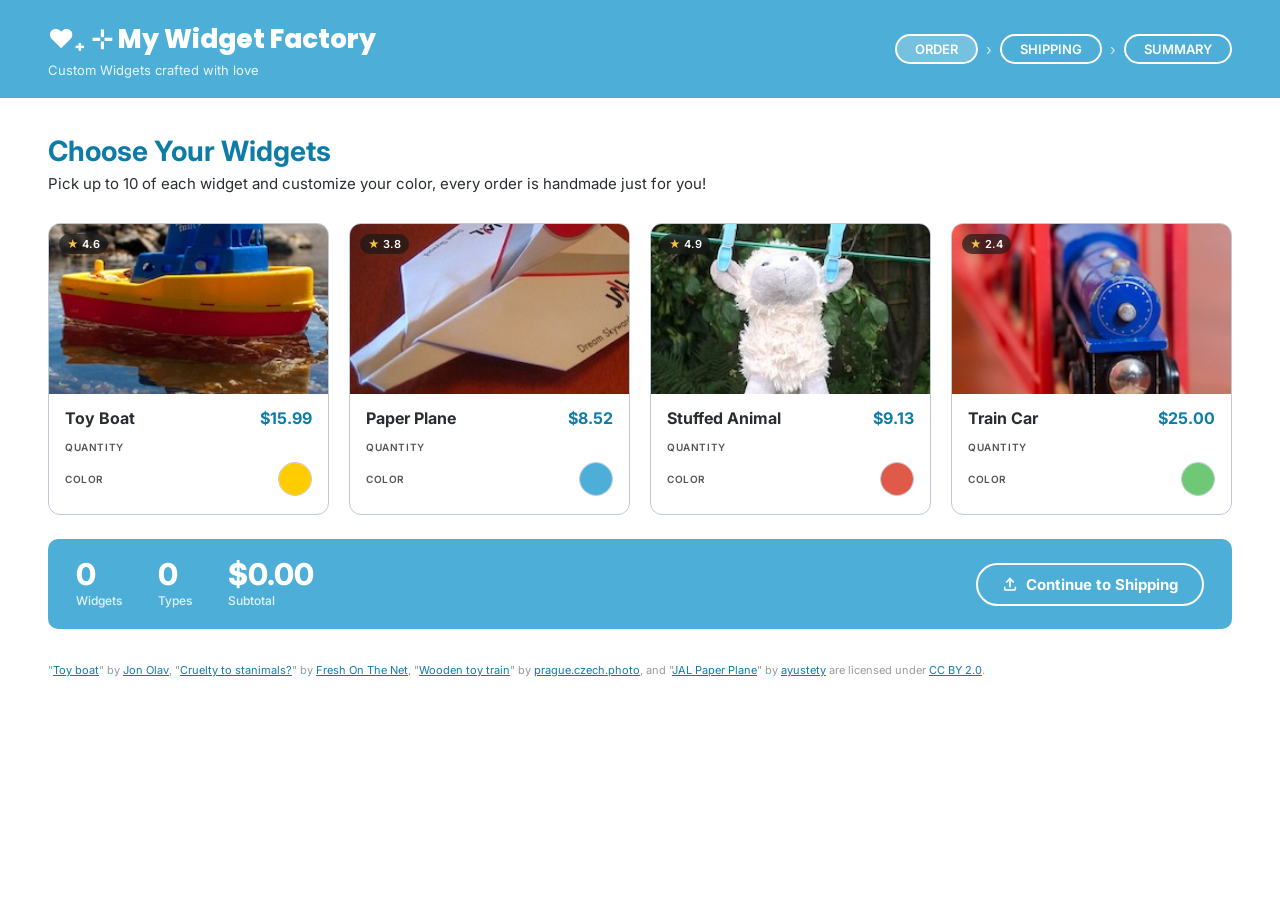
<file: index.html>
<!DOCTYPE html>
<html lang="en">
<head>
  <script src="https://jspm.dev/@spectrum-web-components/bundle/elements.js" type="module" async></script>
  <script src="widgets_data.js"></script>
  <script src="shipping_data.js"></script>
  <script src="script.js"></script>
  <link rel="preconnect" href="https://fonts.googleapis.com">
  <link rel="preconnect" href="https://fonts.gstatic.com" crossorigin>
  <link href="https://fonts.googleapis.com/css2?family=Inter:wght@400;500;600;700;800&family=Poppins:wght@400;500;600;700;800&display=swap" rel="stylesheet">
  <link rel="stylesheet" href="style.css">
  <link rel="icon" href="favicon.ico">
  <title>My Widget Factory: Order</title>
</head>
<body onload="loadOrderPage()">
<sp-theme scale="medium" color="light">

  <!-- HEADER -->
  <header class="site-header">
    <div>
      <h1 class="brand-title">&#9829;&#8330; &#8889; My Widget Factory</h1>
      <p class="brand-sub">Custom Widgets crafted with love</p>
    </div>
    <nav class="step-nav" aria-label="Order steps">
      <span class="step-pill active">ORDER</span>
      <span class="step-arrow">›</span>
      <span class="step-pill">SHIPPING</span>
      <span class="step-arrow">›</span>
      <span class="step-pill">SUMMARY</span>
    </nav>
  </header>

  <div class="page-body">
    <h2 class="page-h1">Choose Your Widgets</h2>
    <p class="page-sub">Pick up to 10 of each widget and customize your color, every order is handmade just for you!</p>

    <!-- WIDGET GRID -->
    <div class="widget-grid">

      <!-- TOY BOAT -->
      <div class="widget-card" id="card_toyboat">
        <div class="widget-photo">
          <img src="images/toyboat.jpg" alt="Toy Boat">
          <div class="rating-badge"><span class="r-star">★</span>4.6</div>
        </div>
        <div class="widget-body">
          <div class="widget-title-row">
            <h3 class="widget-name">Toy Boat</h3>
            <span class="widget-price">$15.99</span>
          </div>
          <div class="widget-field">
            <span class="f-lbl">Quantity</span>
            <sp-number-field id="toyboat_quantity" value="0" min="0" max="10"
              label="Toy Boat quantity"></sp-number-field>
          </div>
          <div class="widget-field">
            <span class="f-lbl">Color</span>
            <div class="color-wrap" id="wrap_toyboat">
              <input type="color" id="toyboat_color" value="#ffcc00"
                title="Choose Toy Boat color">
            </div>
          </div>
        </div>
      </div>

      <!-- PAPER PLANE -->
      <div class="widget-card" id="card_paperplane">
        <div class="widget-photo">
          <img src="images/paperplane.jpg" alt="Paper Plane">
          <div class="rating-badge"><span class="r-star">★</span>3.8</div>
        </div>
        <div class="widget-body">
          <div class="widget-title-row">
            <h3 class="widget-name">Paper Plane</h3>
            <span class="widget-price">$8.52</span>
          </div>
          <div class="widget-field">
            <span class="f-lbl">Quantity</span>
            <sp-number-field id="paperplane_quantity" value="0" min="0" max="10"
              label="Paper Plane quantity"></sp-number-field>
          </div>
          <div class="widget-field">
            <span class="f-lbl">Color</span>
            <div class="color-wrap" id="wrap_paperplane">
              <input type="color" id="paperplane_color" value="#4DAFD7"
                title="Choose Paper Plane color">
            </div>
          </div>
        </div>
      </div>

      <!-- STUFFED ANIMAL -->
      <div class="widget-card" id="card_stuffedanimal">
        <div class="widget-photo">
          <img src="images/stuffedanimal.jpg" alt="Stuffed Animal">
          <div class="rating-badge"><span class="r-star">★</span>4.9</div>
        </div>
        <div class="widget-body">
          <div class="widget-title-row">
            <h3 class="widget-name">Stuffed Animal</h3>
            <span class="widget-price">$9.13</span>
          </div>
          <div class="widget-field">
            <span class="f-lbl">Quantity</span>
            <sp-number-field id="stuffedanimal_quantity" value="0" min="0" max="10"
              label="Stuffed Animal quantity"></sp-number-field>
          </div>
          <div class="widget-field">
            <span class="f-lbl">Color</span>
            <div class="color-wrap" id="wrap_stuffedanimal">
              <input type="color" id="stuffedanimal_color" value="#e05a49"
                title="Choose Stuffed Animal color">
            </div>
          </div>
        </div>
      </div>

      <!-- TRAIN CAR -->
      <div class="widget-card" id="card_traincar">
        <div class="widget-photo">
          <img src="images/traincar.jpg" alt="Train Car">
          <div class="rating-badge"><span class="r-star">★</span>2.4</div>
        </div>
        <div class="widget-body">
          <div class="widget-title-row">
            <h3 class="widget-name">Train Car</h3>
            <span class="widget-price">$25.00</span>
          </div>
          <div class="widget-field">
            <span class="f-lbl">Quantity</span>
            <sp-number-field id="traincar_quantity" value="0" min="0" max="10"
              label="Train Car quantity"></sp-number-field>
          </div>
          <div class="widget-field">
            <span class="f-lbl">Color</span>
            <div class="color-wrap" id="wrap_traincar">
              <input type="color" id="traincar_color" value="#6ec875"
                title="Choose Train Car color">
            </div>
          </div>
        </div>
      </div>

    </div><!-- end widget-grid -->

    <!-- CHECKOUT BAR -->
    <div class="checkout-bar">
      <div class="checkout-stats">
        <div>
          <span class="stat-num" id="disp_qty">0</span>
          <span class="stat-lbl">Widgets</span>
        </div>
        <div>
          <span class="stat-num" id="disp_types">0</span>
          <span class="stat-lbl">Types</span>
        </div>
        <div>
          <span class="stat-num" id="disp_subtotal">$0.00</span>
          <span class="stat-lbl">Subtotal</span>
        </div>
      </div>
      <button class="btn-outline-white" id="btn_continue" onclick="handleContinue()">
        <svg width="16" height="16" viewBox="0 0 24 24" fill="none"
             stroke="currentColor" stroke-width="2.5"
             stroke-linecap="round" stroke-linejoin="round">
          <path d="M4 17v2a2 2 0 0 0 2 2h12a2 2 0 0 0 2-2v-2"/>
          <polyline points="7 9 12 4 17 9"/>
          <line x1="12" y1="4" x2="12" y2="16"/>
        </svg>
        Continue to Shipping
      </button>
    </div>

    <!-- ATTRIBUTION -->
    <p class="attribution">
      "<a rel="noopener noreferrer" href="https://www.flickr.com/photos/51638848@N00/3694330089">Toy boat</a>" by
      <a rel="noopener noreferrer" href="https://www.flickr.com/photos/51638848@N00">Jon Olav</a>,
      "<a rel="noopener noreferrer" href="https://www.flickr.com/photos/54133975@N08/20095707950">Cruelty to st&#xad;animals?</a>" by
      <a rel="noopener noreferrer" href="https://www.flickr.com/photos/54133975@N08">Fresh On The Net</a>,
      "<a rel="noopener noreferrer" href="https://www.flickr.com/photos/99424477@N04/10562534896">Wooden toy train</a>" by
      <a rel="noopener noreferrer" href="https://www.flickr.com/photos/99424477@N04">prague.czech.photo</a>, and
      "<a rel="noopener noreferrer" href="https://www.flickr.com/photos/25368895@N00/3129971362">JAL Paper Plane</a>" by
      <a rel="noopener noreferrer" href="https://www.flickr.com/photos/25368895@N00">ayustety</a>
      are licensed under <a rel="noopener noreferrer" href="https://creativecommons.org/licenses/by/2.0/?ref=openverse">CC BY 2.0</a>.
    </p>
  </div>

  <!-- Toast notification -->
  <div class="toast" id="toast"></div>

</sp-theme>

<script>
  var PRICES = { toyboat:15.99, paperplane:8.52, stuffedanimal:9.13, traincar:25.00 };
  var IDS    = ['toyboat','paperplane','stuffedanimal','traincar'];

  /* ── Web Audio: cute bubbly sounds ── */
  var AudioCtx = window.AudioContext || window.webkitAudioContext;
  var audioCtx = AudioCtx ? new AudioCtx() : null;

  /* Marimba-style "boing" (triangle wave, fast attack, soft decay) */
  function boing(freq, dur, vol) {
    if (!audioCtx) return;
    try {
      var osc  = audioCtx.createOscillator();
      var gain = audioCtx.createGain();
      osc.connect(gain);
      gain.connect(audioCtx.destination);
      osc.type = 'triangle';
      osc.frequency.setValueAtTime(freq, audioCtx.currentTime);
      /* tiny pitch drop (gives it a xylophone/marimba pluck feel) */
      osc.frequency.exponentialRampToValueAtTime(freq * 0.92, audioCtx.currentTime + (dur || 0.18));
      gain.gain.setValueAtTime(0, audioCtx.currentTime);
      gain.gain.linearRampToValueAtTime(vol || 0.18, audioCtx.currentTime + 0.008);
      gain.gain.exponentialRampToValueAtTime(0.001, audioCtx.currentTime + (dur || 0.18));
      osc.start(audioCtx.currentTime);
      osc.stop(audioCtx.currentTime + (dur || 0.18) + 0.01);
    } catch(e) {}
  }

  /* Pop bubble (sine wave, quick upward pitch swoop) */
  function popBubble(freq) {
    if (!audioCtx) return;
    try {
      var osc  = audioCtx.createOscillator();
      var gain = audioCtx.createGain();
      osc.connect(gain);
      gain.connect(audioCtx.destination);
      osc.type = 'sine';
      osc.frequency.setValueAtTime(freq * 0.6, audioCtx.currentTime);
      osc.frequency.exponentialRampToValueAtTime(freq * 1.3, audioCtx.currentTime + 0.06);
      osc.frequency.exponentialRampToValueAtTime(freq, audioCtx.currentTime + 0.13);
      gain.gain.setValueAtTime(0.14, audioCtx.currentTime);
      gain.gain.exponentialRampToValueAtTime(0.001, audioCtx.currentTime + 0.14);
      osc.start(audioCtx.currentTime);
      osc.stop(audioCtx.currentTime + 0.15);
    } catch(e) {}
  }

  /* Sparkle twinkle (two quick high boings offset slightly) */
  function sparkle(baseFreq) {
    boing(baseFreq,       0.13, 0.15);
    setTimeout(function(){ boing(baseFreq * 1.26, 0.11, 0.12); }, 55);
  }

  /* "Add to cart" (bubbly double-pop ascending) */
  function playChime() {
    popBubble(900);
    setTimeout(function(){ popBubble(1200); }, 80);
  }

  /* "Continue / Place Order" (cute 3-note marimba jingle) */
  function playSuccess() {
    boing(1047, 0.14, 0.16);   // C6
    setTimeout(function(){ boing(1319, 0.13, 0.15); }, 95);  // E6
    setTimeout(function(){ boing(1568, 0.18, 0.17); }, 190); // G6
  }

  /* ── Toast helper ── */
  function showToast(msg, dur) {
    var t = document.getElementById('toast');
    if (!t) return;
    t.textContent = msg;
    t.classList.add('show');
    setTimeout(function() { t.classList.remove('show'); }, dur || 2000);
  }

  /* ── Bounce stat element ── */
  function bounceEl(id) {
    var el = document.getElementById(id);
    if (!el) return;
    el.classList.remove('bounce');
    void el.offsetWidth; // reflow
    el.classList.add('bounce');
  }

  function getQty(id) {
    var el = document.getElementById(id + '_quantity');
    var v  = el ? parseFloat(el.value) : 0;
    return isNaN(v) ? 0 : Math.max(0, v);
  }

  var prevQtys = { toyboat:0, paperplane:0, stuffedanimal:0, traincar:0 };

  function updateBar() {
    var qty = 0, types = 0, sub = 0;
    IDS.forEach(function(id) {
      var q = getQty(id);
      qty  += q;
      sub  += q * PRICES[id];
      if (q > 0) types++;

      // Card glow when qty > 0
      var card = document.getElementById('card_' + id);
      if (card) {
        if (q > 0) card.classList.add('has-qty');
        else       card.classList.remove('has-qty');
      }

      // Play chime + toast on first add
      if (q > prevQtys[id] && prevQtys[id] === 0) {
        playChime();
        var names = { toyboat:'Toy Boat', paperplane:'Paper Plane',
                      stuffedanimal:'Stuffed Animal', traincar:'Train Car' };
        showToast(names[id] + ' added to your order!', 1800);
      }
      prevQtys[id] = q;
    });

    var qEl = document.getElementById('disp_qty');
    var sEl = document.getElementById('disp_subtotal');
    var tEl = document.getElementById('disp_types');

    // Bounce if changed
    if (qEl && qEl.textContent !== String(qty)) bounceEl('disp_qty');
    if (tEl && tEl.textContent !== String(types)) bounceEl('disp_types');
    if (sEl && sEl.textContent !== '$' + sub.toFixed(2)) bounceEl('disp_subtotal');

    if (qEl) qEl.textContent = qty;
    if (tEl) tEl.textContent = types;
    if (sEl) sEl.textContent = '$' + sub.toFixed(2);
  }

  function handleContinue() {
    var qty = 0;
    IDS.forEach(function(id){ qty += getQty(id); });
    if (qty === 0) {
      showToast('Please add at least one widget first!', 2200);
      /* Sad descending boing for empty cart */
      boing(600, 0.18, 0.15);
      setTimeout(function(){ boing(440, 0.22, 0.13); }, 130);
      return;
    }
    playSuccess();
    gotoShippingPage();
  }

  // Color swatch: update card glow color on pick
  function setupColorListeners() {
    IDS.forEach(function(id) {
      var colorEl = document.getElementById(id + '_color');
      if (!colorEl) return;
      colorEl.addEventListener('input', function() {
        sparkle(1400);
      });
    });
  }

  window.addEventListener('load', function() {
    IDS.forEach(function(id) {
      var el = document.getElementById(id + '_quantity');
      if (el) {
        el.addEventListener('change', updateBar);
        el.addEventListener('input',  updateBar);
      }
    });
    setupColorListeners();
    updateBar();
  });
</script>
</body>
</html>
</file>
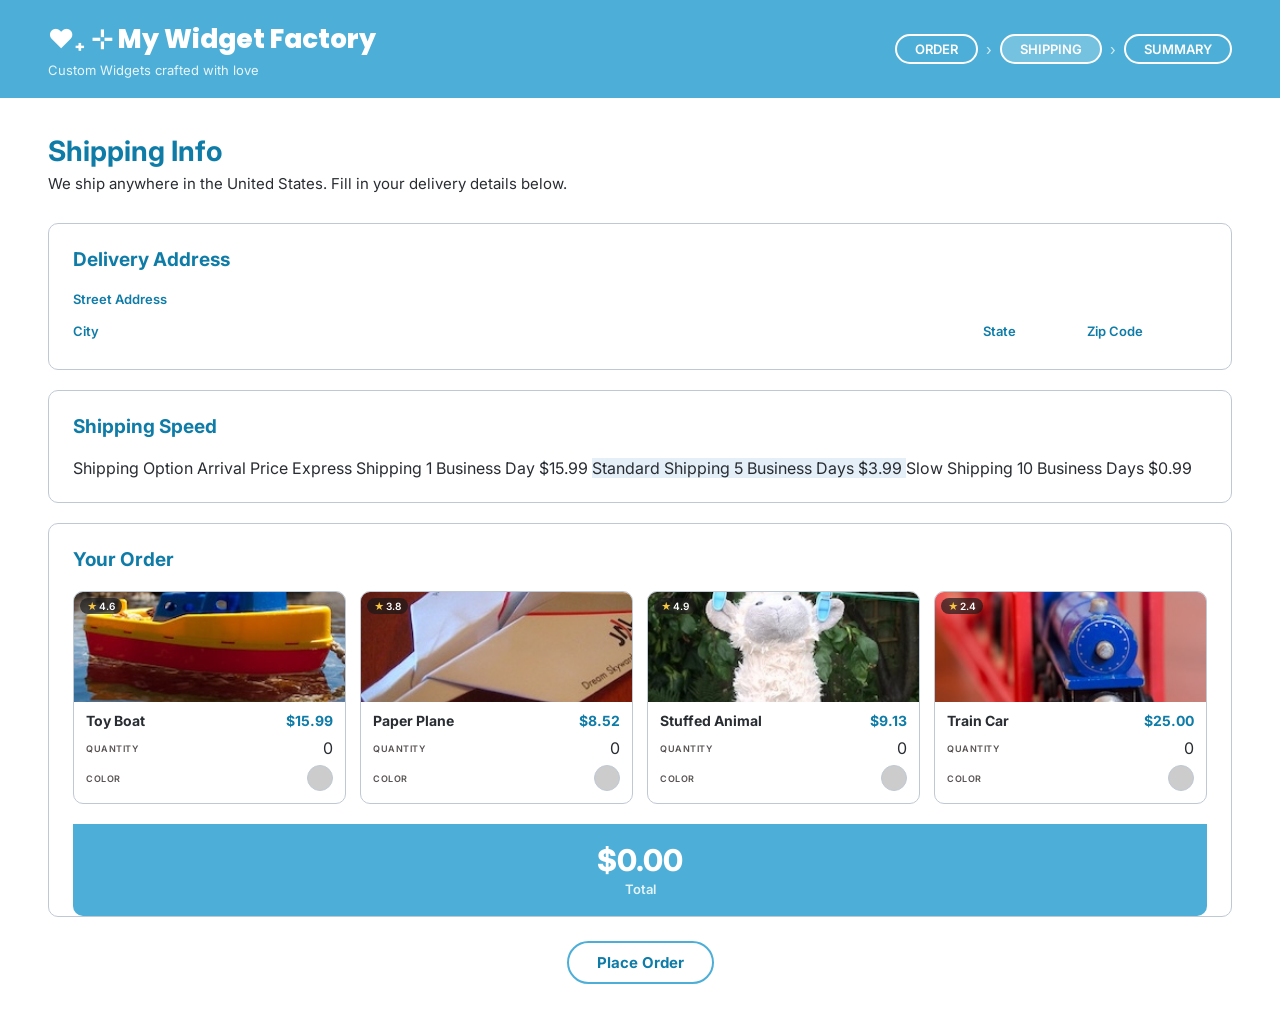
<file: shipping.html>
<!DOCTYPE html>
<html lang="en">
<head>
  <script src="https://jspm.dev/@spectrum-web-components/bundle/elements.js" type="module" async></script>
  <script src="widgets_data.js"></script>
  <script src="shipping_data.js"></script>
  <script src="script.js"></script>
  <link rel="preconnect" href="https://fonts.googleapis.com">
  <link rel="preconnect" href="https://fonts.gstatic.com" crossorigin>
  <link href="https://fonts.googleapis.com/css2?family=Inter:wght@400;500;600;700;800&family=Poppins:wght@400;500;600;700;800&display=swap" rel="stylesheet">
  <link rel="stylesheet" href="style.css">
  <link rel="icon" href="favicon.ico">
  <title>My Widget Factory: Shipping</title>
</head>
<body onload="loadShippingPage()">
<sp-theme scale="medium" color="light">

  <!-- HEADER -->
  <header class="site-header">
    <div>
      <h1 class="brand-title">&#9829;&#8330; &#8889; My Widget Factory</h1>
      <p class="brand-sub">Custom Widgets crafted with love</p>
    </div>
    <nav class="step-nav" aria-label="Order steps">
      <span class="step-pill">ORDER</span>
      <span class="step-arrow">›</span>
      <span class="step-pill active">SHIPPING</span>
      <span class="step-arrow">›</span>
      <span class="step-pill">SUMMARY</span>
    </nav>
  </header>

  <div class="page-body">
    <h2 class="page-h1">Shipping Info</h2>
    <p class="page-sub">We ship anywhere in the United States. Fill in your delivery details below.</p>

    <!-- DELIVERY ADDRESS -->
    <div class="section-card">
      <h3 class="section-h">Delivery Address</h3>
      <div class="addr-full">
        <sp-field-label for="address">Street Address</sp-field-label>
        <sp-textfield id="address" name="address"
          placeholder="e.g. 6093 Donald Bren Hall"></sp-textfield>
      </div>
      <div class="addr-row3">
        <div>
          <sp-field-label for="city">City</sp-field-label>
          <sp-textfield id="city" name="city" placeholder="City"></sp-textfield>
        </div>
        <div>
          <sp-field-label for="state">State</sp-field-label>
          <sp-textfield id="state" name="state" placeholder="CA"></sp-textfield>
        </div>
        <div>
          <sp-field-label for="zip">Zip Code</sp-field-label>
          <sp-textfield id="zip" name="zip" placeholder="92617"></sp-textfield>
        </div>
      </div>
    </div>

    <!-- SHIPPING SPEED -->
    <div class="section-card">
      <h3 class="section-h">Shipping Speed</h3>

      <!--
        sp-table with single selection.
        A hidden input#shipping_speed is kept in sync so script.js
        can read el.value reliably (it checks el.value then el.selected).
      -->
      <sp-table emphasized selects="single"
        aria-label="Shipping speed options"
        id="shipping_speed_sp_table">
        <sp-table-head>
          <sp-table-head-cell>Shipping Option</sp-table-head-cell>
          <sp-table-head-cell>Arrival</sp-table-head-cell>
          <sp-table-head-cell>Price</sp-table-head-cell>
        </sp-table-head>
        <sp-table-body>
          <sp-table-row value="express">
            <sp-table-cell>Express Shipping</sp-table-cell>
            <sp-table-cell>1 Business Day</sp-table-cell>
            <sp-table-cell>$15.99</sp-table-cell>
          </sp-table-row>
          <sp-table-row value="standard" selected>
            <sp-table-cell>Standard Shipping</sp-table-cell>
            <sp-table-cell>5 Business Days</sp-table-cell>
            <sp-table-cell>$3.99</sp-table-cell>
          </sp-table-row>
          <sp-table-row value="slow">
            <sp-table-cell>Slow Shipping</sp-table-cell>
            <sp-table-cell>10 Business Days</sp-table-cell>
            <sp-table-cell>$0.99</sp-table-cell>
          </sp-table-row>
        </sp-table-body>
      </sp-table>

      <!-- script.js reads this element's .value for shipping_speed -->
      <input type="hidden" id="shipping_speed" value="standard">
    </div>

    <!-- YOUR ORDER (read-only summary) -->
    <div class="section-card" style="padding-bottom:0;">
      <h3 class="section-h">Your Order</h3>
      <div class="your-order-grid">

        <div class="mini-card">
          <div class="mini-photo">
            <img src="images/toyboat.jpg" alt="Toy Boat">
            <div class="mini-rating"><span class="r-star">★</span>4.6</div>
          </div>
          <div class="mini-body">
            <div class="mini-tr">
              <h4 class="mini-name">Toy Boat</h4>
              <span class="mini-price">$15.99</span>
            </div>
            <div class="mini-field">
              <span class="mini-lbl">Quantity</span>
              <span id="m_toyboat_qty">...</span>
            </div>
            <div class="mini-field">
              <span class="mini-lbl">Color</span>
              <div class="mini-color-wrap" id="m_toyboat_color_swatch"></div>
            </div>
          </div>
        </div>

        <div class="mini-card">
          <div class="mini-photo">
            <img src="images/paperplane.jpg" alt="Paper Plane">
            <div class="mini-rating"><span class="r-star">★</span>3.8</div>
          </div>
          <div class="mini-body">
            <div class="mini-tr">
              <h4 class="mini-name">Paper Plane</h4>
              <span class="mini-price">$8.52</span>
            </div>
            <div class="mini-field">
              <span class="mini-lbl">Quantity</span>
              <span id="m_paperplane_qty">...</span>
            </div>
            <div class="mini-field">
              <span class="mini-lbl">Color</span>
              <div class="mini-color-wrap" id="m_paperplane_color_swatch"></div>
            </div>
          </div>
        </div>

        <div class="mini-card">
          <div class="mini-photo">
            <img src="images/stuffedanimal.jpg" alt="Stuffed Animal">
            <div class="mini-rating"><span class="r-star">★</span>4.9</div>
          </div>
          <div class="mini-body">
            <div class="mini-tr">
              <h4 class="mini-name">Stuffed Animal</h4>
              <span class="mini-price">$9.13</span>
            </div>
            <div class="mini-field">
              <span class="mini-lbl">Quantity</span>
              <span id="m_stuffedanimal_qty">...</span>
            </div>
            <div class="mini-field">
              <span class="mini-lbl">Color</span>
              <div class="mini-color-wrap" id="m_stuffedanimal_color_swatch"></div>
            </div>
          </div>
        </div>

        <div class="mini-card">
          <div class="mini-photo">
            <img src="images/traincar.jpg" alt="Train Car">
            <div class="mini-rating"><span class="r-star">★</span>2.4</div>
          </div>
          <div class="mini-body">
            <div class="mini-tr">
              <h4 class="mini-name">Train Car</h4>
              <span class="mini-price">$25.00</span>
            </div>
            <div class="mini-field">
              <span class="mini-lbl">Quantity</span>
              <span id="m_traincar_qty">...</span>
            </div>
            <div class="mini-field">
              <span class="mini-lbl">Color</span>
              <div class="mini-color-wrap" id="m_traincar_color_swatch"></div>
            </div>
          </div>
        </div>

      </div>

      <!-- Total bar -->
      <div class="total-bar" style="margin-top:20px;">
        <span class="total-amount" id="order_total_display">$0.00</span>
        <span class="total-lbl">Total</span>
      </div>
    </div>

    <!-- Place Order -->
    <button class="btn-place" id="btn_place" onclick="handlePlaceOrder()">
      Place Order
    </button>

    <!-- Loading state, hidden until Place Order clicked -->
    <div id="loading_progress" class="loading-wrap" hidden>
      <p class="loading-text">Processing your order...</p>
      <sp-progress-bar indeterminate label="Processing"
        style="width:200px; margin:0 auto; display:block;"></sp-progress-bar>
    </div>

  </div>

  <div class="toast" id="toast"></div>

</sp-theme>

<script>
  var PRICES = { toyboat:15.99, paperplane:8.52, stuffedanimal:9.13, traincar:25.00 };
  var IDS    = ['toyboat','paperplane','stuffedanimal','traincar'];

  /* ── Web Audio: cute bubbly sounds ── */
  var AudioCtx = window.AudioContext || window.webkitAudioContext;
  var audioCtx = AudioCtx ? new AudioCtx() : null;

  function boing(freq, dur, vol) {
    if (!audioCtx) return;
    try {
      var osc  = audioCtx.createOscillator();
      var gain = audioCtx.createGain();
      osc.connect(gain); gain.connect(audioCtx.destination);
      osc.type = 'triangle';
      osc.frequency.setValueAtTime(freq, audioCtx.currentTime);
      osc.frequency.exponentialRampToValueAtTime(freq * 0.92, audioCtx.currentTime + (dur||0.18));
      gain.gain.setValueAtTime(0, audioCtx.currentTime);
      gain.gain.linearRampToValueAtTime(vol||0.18, audioCtx.currentTime + 0.008);
      gain.gain.exponentialRampToValueAtTime(0.001, audioCtx.currentTime + (dur||0.18));
      osc.start(); osc.stop(audioCtx.currentTime + (dur||0.18) + 0.01);
    } catch(e) {}
  }

  function popBubble(freq) {
    if (!audioCtx) return;
    try {
      var osc = audioCtx.createOscillator();
      var gain = audioCtx.createGain();
      osc.connect(gain); gain.connect(audioCtx.destination);
      osc.type = 'sine';
      osc.frequency.setValueAtTime(freq * 0.6, audioCtx.currentTime);
      osc.frequency.exponentialRampToValueAtTime(freq * 1.3, audioCtx.currentTime + 0.06);
      osc.frequency.exponentialRampToValueAtTime(freq, audioCtx.currentTime + 0.13);
      gain.gain.setValueAtTime(0.14, audioCtx.currentTime);
      gain.gain.exponentialRampToValueAtTime(0.001, audioCtx.currentTime + 0.14);
      osc.start(); osc.stop(audioCtx.currentTime + 0.15);
    } catch(e) {}
  }

  function playSuccess() {
    boing(1047, 0.14, 0.16);
    setTimeout(function(){ boing(1319, 0.13, 0.15); }, 95);
    setTimeout(function(){ boing(1568, 0.18, 0.17); }, 190);
  }

  /* ── Toast ── */
  function showToast(msg, dur) {
    var t = document.getElementById('toast');
    if(!t) return;
    t.textContent = msg;
    t.classList.add('show');
    setTimeout(function(){ t.classList.remove('show'); }, dur||2000);
  }

  /* ── Sync table → hidden input ── */
  window.addEventListener('load', function() {
    var table = document.getElementById('shipping_speed_sp_table');
    var hidden = document.getElementById('shipping_speed');

    if (table) {
      table.addEventListener('change', function() {
        var rows = table.querySelectorAll('sp-table-row[selected]');
        if (rows.length > 0) {
          hidden.value    = rows[0].getAttribute('value') || 'standard';
          hidden.selected = hidden.value;
      /* Soft bubble pop when switching shipping row */
      popBubble(1050);
        }
      });
      hidden.selected = 'standard';
    }

    /* ── Populate Your Order from sessionStorage ── */
    var total = 0;
    IDS.forEach(function(id) {
      var qty   = parseInt(sessionStorage.getItem(id + '_quantity') || '0');
      var color = sessionStorage.getItem(id + '_color') || '#cccccc';
      total += qty * PRICES[id];

      var qEl = document.getElementById('m_' + id + '_qty');
      var sEl = document.getElementById('m_' + id + '_color_swatch');
      if (qEl) qEl.textContent = qty;
      if (sEl) {
        var hex = color.startsWith('#') ? color : '#' + color;
        sEl.style.background   = hex;
        sEl.style.width        = '26px';
        sEl.style.height       = '26px';
        sEl.style.borderRadius = '50%';
        sEl.style.border       = '1.5px solid #BFC9D5';
        sEl.style.display      = 'inline-block';
      }
    });
    var tEl = document.getElementById('order_total_display');
    if (tEl) tEl.textContent = '$' + total.toFixed(2);
  });

  function handlePlaceOrder() {
    // Validate address fields
    var addr  = document.getElementById('address');
    var city  = document.getElementById('city');
    var state = document.getElementById('state');
    var zip   = document.getElementById('zip');

    var addrVal  = addr  ? (addr.value  || '').trim() : '';
    var cityVal  = city  ? (city.value  || '').trim() : '';
    var stateVal = state ? (state.value || '').trim() : '';
    var zipVal   = zip   ? (zip.value   || '').trim() : '';

    if (!addrVal || !cityVal || !stateVal || !zipVal) {
      showToast('Please fill in all address fields before placing your order.', 2500);
      /* Sad descending boing */
      boing(600, 0.18, 0.15);
      setTimeout(function(){ boing(440, 0.22, 0.13); }, 130);
      return;
    }
    playSuccess();
    gotoSummaryPage();
  }
</script>
</body>
</html>
</file>
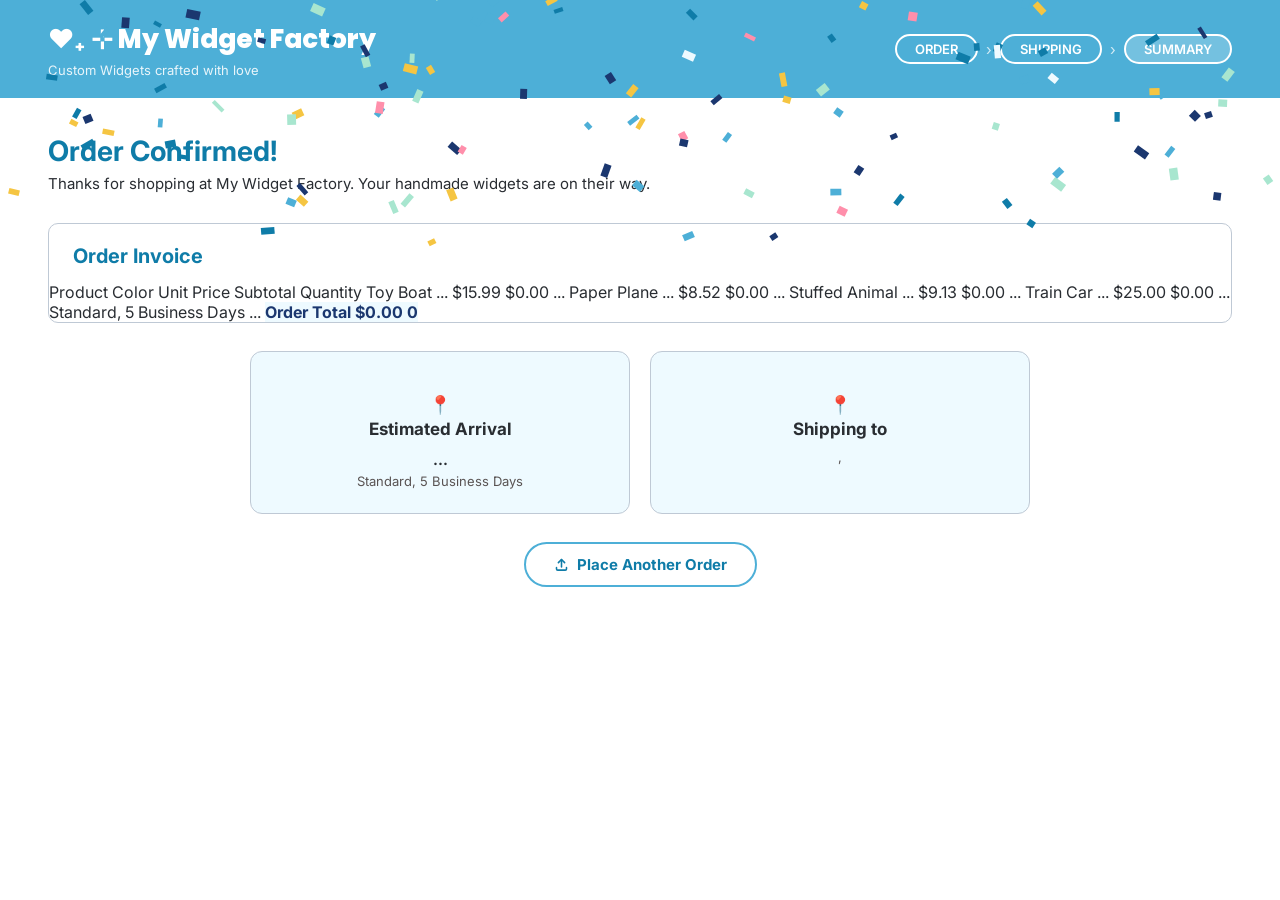
<file: summary.html>
<!DOCTYPE html>
<html lang="en">
<head>
  <script src="https://jspm.dev/@spectrum-web-components/bundle/elements.js" type="module" async></script>
  <script src="widgets_data.js"></script>
  <script src="shipping_data.js"></script>
  <script src="script.js"></script>
  <link rel="preconnect" href="https://fonts.googleapis.com">
  <link rel="preconnect" href="https://fonts.gstatic.com" crossorigin>
  <link href="https://fonts.googleapis.com/css2?family=Inter:wght@400;500;600;700;800&family=Poppins:wght@400;500;600;700;800&display=swap" rel="stylesheet">
  <link rel="stylesheet" href="style.css">
  <link rel="icon" href="favicon.ico">
  <title>My Widget Factory: Order Summary</title>
</head>
<body onload="loadSummaryPage()">
<sp-theme scale="medium" color="light">

  <!-- Confetti canvas -->
  <canvas id="confetti-canvas"></canvas>

  <!-- HEADER -->
  <header class="site-header">
    <div>
      <h1 class="brand-title">&#9829;&#8330; &#8889; My Widget Factory</h1>
      <p class="brand-sub">Custom Widgets crafted with love</p>
    </div>
    <nav class="step-nav" aria-label="Order steps">
      <span class="step-pill">ORDER</span>
      <span class="step-arrow">›</span>
      <span class="step-pill">SHIPPING</span>
      <span class="step-arrow">›</span>
      <span class="step-pill active">SUMMARY</span>
    </nav>
  </header>

  <div class="page-body">
    <h2 class="page-h1">Order Confirmed!</h2>
    <p class="page-sub">Thanks for shopping at My Widget Factory. Your handmade widgets are on their way.</p>

    <!-- ORDER INVOICE -->
    <div class="invoice-card">
      <h3 class="invoice-h">Order Invoice</h3>

      <!--
        sp-table for invoice.
        script.js sets innerText on *_quantity, *_color, *_subtotal,
        shipping_subtotal, total_quantity, total_cost via displayValueInElement().
      -->
      <sp-table aria-label="Order Invoice">
        <sp-table-head>
          <sp-table-head-cell>Product</sp-table-head-cell>
          <sp-table-head-cell>Color</sp-table-head-cell>
          <sp-table-head-cell>Unit Price</sp-table-head-cell>
          <sp-table-head-cell>Subtotal</sp-table-head-cell>
          <sp-table-head-cell>Quantity</sp-table-head-cell>
        </sp-table-head>
        <sp-table-body>

          <sp-table-row>
            <sp-table-cell>Toy Boat</sp-table-cell>
            <sp-table-cell id="toyboat_color">...</sp-table-cell>
            <sp-table-cell>$15.99</sp-table-cell>
            <sp-table-cell id="toyboat_subtotal">...</sp-table-cell>
            <sp-table-cell id="toyboat_quantity">...</sp-table-cell>
          </sp-table-row>

          <sp-table-row>
            <sp-table-cell>Paper Plane</sp-table-cell>
            <sp-table-cell id="paperplane_color">...</sp-table-cell>
            <sp-table-cell>$8.52</sp-table-cell>
            <sp-table-cell id="paperplane_subtotal">...</sp-table-cell>
            <sp-table-cell id="paperplane_quantity">...</sp-table-cell>
          </sp-table-row>

          <sp-table-row>
            <sp-table-cell>Stuffed Animal</sp-table-cell>
            <sp-table-cell id="stuffedanimal_color">...</sp-table-cell>
            <sp-table-cell>$9.13</sp-table-cell>
            <sp-table-cell id="stuffedanimal_subtotal">...</sp-table-cell>
            <sp-table-cell id="stuffedanimal_quantity">...</sp-table-cell>
          </sp-table-row>

          <sp-table-row>
            <sp-table-cell>Train Car</sp-table-cell>
            <sp-table-cell id="traincar_color">...</sp-table-cell>
            <sp-table-cell>$25.00</sp-table-cell>
            <sp-table-cell id="traincar_subtotal">...</sp-table-cell>
            <sp-table-cell id="traincar_quantity">...</sp-table-cell>
          </sp-table-row>

          <sp-table-row>
            <sp-table-cell>
              <span id="shipping_speed_label">Standard Shipping</span>
            </sp-table-cell>
            <sp-table-cell></sp-table-cell>
            <sp-table-cell></sp-table-cell>
            <sp-table-cell id="shipping_subtotal">...</sp-table-cell>
            <sp-table-cell></sp-table-cell>
          </sp-table-row>

          <sp-table-row style="font-weight:700; color:#1B376F; background:#EEFAFF;">
            <sp-table-cell style="font-weight:700; color:#1B376F;">Order Total</sp-table-cell>
            <sp-table-cell></sp-table-cell>
            <sp-table-cell></sp-table-cell>
            <sp-table-cell id="total_cost" style="font-weight:700; color:#1B376F;">...</sp-table-cell>
            <sp-table-cell id="total_quantity" style="font-weight:700; color:#1B376F;">...</sp-table-cell>
          </sp-table-row>

        </sp-table-body>
      </sp-table>
    </div>

    <!-- INFO CARDS -->
    <div class="info-cards-row">
      <div class="info-card">
        <p class="info-icon">📍</p>
        <p class="info-title">Estimated Arrival</p>
        <!--
          id="arrival_date" is written by script.js loadOrderInfo()
          via displayValueInElement('arrival_date', date)
        -->
        <p class="info-main" id="arrival_date">...</p>
        <p class="info-sub" id="arrival_speed_sub">...</p>
      </div>

      <div class="info-card">
        <p class="info-icon">📍</p>
        <p class="info-title">Shipping to</p>
        <p class="info-main" id="summary_address_line1">...</p>
        <p class="info-sub" id="summary_address_line2">...</p>
      </div>
    </div>

    <!-- Place Another Order -->
    <button class="btn-another" onclick="window.location.href='index.html'">
      <svg width="15" height="15" viewBox="0 0 24 24" fill="none"
           stroke="currentColor" stroke-width="2.5"
           stroke-linecap="round" stroke-linejoin="round">
        <path d="M4 17v2a2 2 0 0 0 2 2h12a2 2 0 0 0 2-2v-2"/>
        <polyline points="7 9 12 4 17 9"/>
        <line x1="12" y1="4" x2="12" y2="16"/>
      </svg>
      Place Another Order
    </button>

    <!--
      Hidden spans: script.js writes address values here via innerText.
      We read them back to populate the visible info card.
    -->
    <span id="address"        style="display:none;"></span>
    <span id="city"           style="display:none;"></span>
    <span id="state"          style="display:none;"></span>
    <span id="zip"            style="display:none;"></span>
    <span id="shipping_speed" style="display:none;"></span>

  </div>

</sp-theme>

<script>
  var shippingLabels = {
    express:  'Express, 1 Business Day',
    standard: 'Standard, 5 Business Days',
    slow:     'Slow, 10 Business Days'
  };

  /* ── Confetti ── */
  function launchConfetti() {
    var canvas = document.getElementById('confetti-canvas');
    if (!canvas) return;
    var ctx = canvas.getContext('2d');
    canvas.width  = window.innerWidth;
    canvas.height = window.innerHeight;

    var colors = ['#4DAFD7','#0F7CA8','#F5C542','#EEFAFF','#1B376F','#a8e6cf','#ff8fab'];
    var pieces = [];
    for (var i = 0; i < 120; i++) {
      pieces.push({
        x: Math.random() * canvas.width,
        y: -10 - Math.random() * 200,
        w: 7 + Math.random() * 7,
        h: 4 + Math.random() * 5,
        color: colors[Math.floor(Math.random() * colors.length)],
        rot: Math.random() * Math.PI * 2,
        vx: (Math.random() - 0.5) * 3,
        vy: 2.5 + Math.random() * 3,
        vrot: (Math.random() - 0.5) * 0.15,
        alpha: 1
      });
    }

    var frame = 0;
    function draw() {
      ctx.clearRect(0, 0, canvas.width, canvas.height);
      pieces.forEach(function(p) {
        ctx.save();
        ctx.globalAlpha = p.alpha;
        ctx.translate(p.x, p.y);
        ctx.rotate(p.rot);
        ctx.fillStyle = p.color;
        ctx.fillRect(-p.w/2, -p.h/2, p.w, p.h);
        ctx.restore();
        p.x   += p.vx;
        p.y   += p.vy;
        p.rot += p.vrot;
        p.vy  += 0.04; // gravity
        if (p.y > canvas.height * 0.7) p.alpha -= 0.02;
      });
      frame++;
      if (frame < 160) requestAnimationFrame(draw);
      else ctx.clearRect(0, 0, canvas.width, canvas.height);
    }
    draw();
  }

  /* ── Audio: cute bubbly sounds ── */
  var AudioCtx = window.AudioContext || window.webkitAudioContext;
  var audioCtx = AudioCtx ? new AudioCtx() : null;

  function boing(freq, dur, vol) {
    if (!audioCtx) return;
    try {
      var osc  = audioCtx.createOscillator();
      var gain = audioCtx.createGain();
      osc.connect(gain); gain.connect(audioCtx.destination);
      osc.type = 'triangle';
      osc.frequency.setValueAtTime(freq, audioCtx.currentTime);
      osc.frequency.exponentialRampToValueAtTime(freq * 0.92, audioCtx.currentTime + (dur||0.18));
      gain.gain.setValueAtTime(0, audioCtx.currentTime);
      gain.gain.linearRampToValueAtTime(vol||0.15, audioCtx.currentTime + 0.008);
      gain.gain.exponentialRampToValueAtTime(0.001, audioCtx.currentTime + (dur||0.18));
      osc.start(); osc.stop(audioCtx.currentTime + (dur||0.18) + 0.01);
    } catch(e) {}
  }

  function popBubble(freq) {
    if (!audioCtx) return;
    try {
      var osc = audioCtx.createOscillator();
      var gain = audioCtx.createGain();
      osc.connect(gain); gain.connect(audioCtx.destination);
      osc.type = 'sine';
      osc.frequency.setValueAtTime(freq * 0.6, audioCtx.currentTime);
      osc.frequency.exponentialRampToValueAtTime(freq * 1.35, audioCtx.currentTime + 0.06);
      osc.frequency.exponentialRampToValueAtTime(freq, audioCtx.currentTime + 0.13);
      gain.gain.setValueAtTime(0.13, audioCtx.currentTime);
      gain.gain.exponentialRampToValueAtTime(0.001, audioCtx.currentTime + 0.14);
      osc.start(); osc.stop(audioCtx.currentTime + 0.15);
    } catch(e) {}
  }

  /* Cute ascending fanfare: three marimba boings then a bubbly pop finish */
  function playFanfare() {
    boing(1047, 0.16, 0.15);                                        // C6
    setTimeout(function(){ boing(1319, 0.15, 0.14); }, 110);       // E6
    setTimeout(function(){ boing(1568, 0.17, 0.15); }, 220);       // G6
    setTimeout(function(){ boing(2093, 0.22, 0.16); }, 330);       // C7
    setTimeout(function(){ popBubble(1760); }, 430);                // sparkly pop
    setTimeout(function(){ popBubble(2093); }, 500);                // higher pop
  }

  /* ── Populate page after script.js has run ── */
  window.addEventListener('load', function() {
    // script.js loadSummaryPage() runs synchronously from body onload,
    // so by the time this fires the IDs are already populated.
    setTimeout(function() {

      /* Shipping speed label */
      var speed = sessionStorage.getItem('shipping_speed') || 'standard';
      var sLabelEl = document.getElementById('shipping_speed_label');
      if (sLabelEl) sLabelEl.textContent = shippingLabels[speed] || speed;

      /* Address info card */
      var addr  = sessionStorage.getItem('address')  || '';
      var city  = sessionStorage.getItem('city')     || '';
      var state = sessionStorage.getItem('state')    || '';
      var zip   = sessionStorage.getItem('zip')      || '';

      var l1 = document.getElementById('summary_address_line1');
      var l2 = document.getElementById('summary_address_line2');
      if (l1) l1.textContent = addr;
      if (l2) l2.textContent = city + ', ' + state + ' ' + zip;

      /* Arrival speed sub-label */
      var arrSub = document.getElementById('arrival_speed_sub');
      if (arrSub) arrSub.textContent = shippingLabels[speed] || speed;

      /* Color cells: script.js writes hex strings into the sp-table-cell.
         Wrap each in a little colored dot + text for readability. */
      var IDS = ['toyboat','paperplane','stuffedanimal','traincar'];
      IDS.forEach(function(id) {
        var cell = document.getElementById(id + '_color');
        if (!cell) return;
        var raw = (cell.innerText || cell.textContent || '').trim();
        // script.js may write "#ff0000" or "ff0000" (without #)
        if (raw && raw !== '' && raw !== '...') {
          var hex = raw.startsWith('#') ? raw : '#' + raw;
          // Replace with a dot + hex label
          cell.innerHTML =
            '<span style="display:inline-flex;align-items:center;gap:5px;">' +
            '<span style="display:inline-block;width:12px;height:12px;border-radius:50%;' +
            'background:' + hex + ';border:1px solid #BFC9D5;flex-shrink:0;"></span>' +
            '<span style="font-size:12px;">' + hex + '</span></span>';
        }
      });

      /* Fanfare + confetti on load */
      playFanfare();
      setTimeout(launchConfetti, 200);

    }, 120);
  });
</script>
</body>
</html>
</file>
<file: style.css>
/* ============================================================
   My Widget Factory, Part 3 Final Polish
   ============================================================ */
@import url('https://fonts.googleapis.com/css2?family=Inter:wght@400;500;600;700;800&family=Poppins:wght@400;500;600;700;800&display=swap');

:root {
  --blue:       #4DAFD7;
  --blue-dark:  #0F7CA8;
  --blue-navy:  #1B376F;
  --blue-row:   #E5EFF8;
  --blue-alt:   #EEFAFF;
  --blue-thead: #D3E1EC;
  --text:       #292D32;
  --label:      #595353;
  --card-bdr:   #BFC9D5;
  --white:      #FFFFFF;
}

*, *::before, *::after { box-sizing: border-box; }

body {
  font-family: 'Inter', 'Poppins', -apple-system, sans-serif;
  background: var(--white);
  color: var(--text);
  margin: 0; padding: 0;
}

sp-theme { display: block; }

/* ─── HEADER ─────────────────────────────────── */
.site-header {
  background: var(--blue);
  padding: 20px 48px;
  display: flex;
  align-items: center;
  justify-content: space-between;
}
.brand-title {
  font-family: 'Poppins', 'Inter', sans-serif;
  font-size: 26px; font-weight: 800;
  color: var(--white); margin: 0;
}
.brand-sub {
  font-size: 13px; font-weight: 400;
  color: rgba(255,255,255,0.88); margin: 3px 0 0;
}
.step-nav { display: flex; align-items: center; gap: 8px; }
.step-pill {
  font-size: 13px; font-weight: 600;
  color: var(--white);
  border: 2px solid var(--white);
  border-radius: 20px;
  padding: 5px 18px;
  transition: background 0.2s;
}
.step-pill.active { background: rgba(255,255,255,0.22); }
.step-arrow { color: rgba(255,255,255,0.75); font-size: 15px; }

/* ─── PAGE BODY ──────────────────────────────── */
.page-body { padding: 36px 48px 48px; }

.page-h1 {
  font-size: 28px; font-weight: 700;
  color: var(--blue-dark); margin: 0 0 6px;
  animation: fadeSlideDown 0.45s ease both;
}
.page-sub {
  font-size: 15px; color: var(--text); margin: 0 0 30px;
  animation: fadeSlideDown 0.45s 0.08s ease both;
}

@keyframes fadeSlideDown {
  from { opacity: 0; transform: translateY(-10px); }
  to   { opacity: 1; transform: translateY(0); }
}
@keyframes cardIn {
  from { opacity: 0; transform: translateY(16px) scale(0.97); }
  to   { opacity: 1; transform: translateY(0) scale(1); }
}
@keyframes statBounce {
  0%   { transform: scale(1); }
  40%  { transform: scale(1.3); }
  70%  { transform: scale(0.9); }
  100% { transform: scale(1); }
}
@keyframes pulse {
  0%, 100% { opacity: 1; }
  50%       { opacity: 0.5; }
}

/* ─── WIDGET GRID ────────────────────────────── */
.widget-grid {
  display: grid;
  grid-template-columns: repeat(4, 1fr);
  gap: 20px;
  margin-bottom: 24px;
}
.widget-card:nth-child(1) { animation: cardIn 0.4s 0.10s ease both; }
.widget-card:nth-child(2) { animation: cardIn 0.4s 0.18s ease both; }
.widget-card:nth-child(3) { animation: cardIn 0.4s 0.26s ease both; }
.widget-card:nth-child(4) { animation: cardIn 0.4s 0.34s ease both; }

.widget-card {
  border: 1.5px solid var(--card-bdr);
  border-radius: 12px;
  overflow: hidden;
  background: var(--white);
  transition: transform 0.18s ease, box-shadow 0.22s ease, border-color 0.3s ease;
  position: relative;
}
.widget-card:hover {
  transform: translateY(-5px) scale(1.013);
  box-shadow: 0 10px 30px rgba(77,175,215,0.22);
}
.widget-card.has-qty {
  border-color: var(--blue);
  box-shadow: 0 0 0 2.5px var(--blue), 0 6px 22px rgba(77,175,215,0.15);
}

.widget-photo { position: relative; height: 170px; overflow: hidden; }
.widget-photo img {
  width: 100%; height: 100%; object-fit: cover; display: block;
  transition: transform 0.38s ease;
}
.widget-card:hover .widget-photo img { transform: scale(1.07); }

.rating-badge {
  position: absolute; top: 10px; left: 10px;
  background: rgba(25,25,25,0.68);
  color: var(--white); font-size: 11px; font-weight: 600;
  padding: 3px 8px; border-radius: 10px;
  display: flex; align-items: center; gap: 3px;
  backdrop-filter: blur(2px);
}
.r-star { color: #F5C542; }

.widget-body { padding: 14px 16px 18px; }
.widget-title-row {
  display: flex; align-items: baseline;
  justify-content: space-between; margin-bottom: 13px;
}
.widget-name  { font-size: 16px; font-weight: 700; color: var(--text); margin: 0; }
.widget-price { font-size: 16px; font-weight: 700; color: var(--blue-dark); }
.widget-field {
  display: flex; align-items: center;
  justify-content: space-between; margin-bottom: 9px;
}
.widget-field:last-child { margin-bottom: 0; }
.f-lbl {
  font-size: 10px; font-weight: 600;
  text-transform: uppercase; letter-spacing: 0.6px;
  color: var(--label);
}

.color-wrap {
  width: 34px; height: 34px;
  border-radius: 50%;
  border: 1.5px solid var(--card-bdr);
  overflow: hidden;
  cursor: pointer;
  display: flex; align-items: center; justify-content: center;
  transition: transform 0.15s ease, box-shadow 0.15s ease;
}
.color-wrap:hover {
  transform: scale(1.18);
  box-shadow: 0 3px 10px rgba(0,0,0,0.2);
}
input[type="color"] {
  width: 50px; height: 50px;
  border: none; padding: 0; margin: -8px;
  cursor: pointer; background: none;
}
sp-number-field { width: 88px; }

/* ─── CHECKOUT BAR ───────────────────────────── */
.checkout-bar {
  background: var(--blue);
  border-radius: 10px;
  padding: 20px 28px;
  display: flex;
  align-items: center;
  justify-content: space-between;
  animation: fadeSlideDown 0.45s 0.40s ease both;
}
.checkout-stats { display: flex; gap: 36px; }
.stat-num {
  display: block;
  font-size: 30px; font-weight: 800; color: var(--white); line-height: 1;
}
.stat-num.bounce { animation: statBounce 0.3s ease; }
.stat-lbl { font-size: 12px; font-weight: 500; color: rgba(255,255,255,0.85); }

.btn-outline-white {
  display: inline-flex; align-items: center; gap: 8px;
  border: 2px solid var(--white);
  border-radius: 24px;
  background: transparent;
  color: var(--white);
  font-family: 'Inter', 'Poppins', sans-serif;
  font-size: 15px; font-weight: 700;
  padding: 10px 24px; cursor: pointer;
  text-decoration: none;
  position: relative; overflow: hidden;
  transition: background 0.2s, transform 0.15s ease;
}
.btn-outline-white:hover {
  background: rgba(255,255,255,0.15);
  transform: translateY(-1px);
}
.btn-outline-white:active { transform: scale(0.97); }
/* shimmer sweep */
.btn-outline-white::after {
  content: '';
  position: absolute;
  top: 0; left: -100%;
  width: 60%; height: 100%;
  background: linear-gradient(90deg, transparent, rgba(255,255,255,0.3), transparent);
  transform: skewX(-20deg);
}
.btn-outline-white:hover::after {
  left: 160%;
  transition: left 0.55s ease;
}

/* ─── PAGE 2 SECTION CARDS ───────────────────── */
.section-card {
  border: 1.5px solid var(--card-bdr);
  border-radius: 10px;
  padding: 24px;
  margin-bottom: 20px;
}
.section-card:nth-of-type(1) { animation: cardIn 0.4s 0.05s ease both; }
.section-card:nth-of-type(2) { animation: cardIn 0.4s 0.13s ease both; }
.section-card:nth-of-type(3) { animation: cardIn 0.4s 0.21s ease both; }

.section-h {
  font-size: 19px; font-weight: 700;
  color: var(--blue-dark); margin: 0 0 20px;
}
.addr-full { margin-bottom: 16px; }
.addr-row3 {
  display: grid;
  grid-template-columns: 1fr 90px 120px;
  gap: 14px;
}
sp-field-label {
  display: block;
  font-size: 13px; font-weight: 600;
  color: var(--blue-dark); margin-bottom: 6px;
}
sp-textfield { width: 100%; }

/* Dim placeholder text inside sp-textfield.
   Spectrum exposes --spectrum-textfield-placeholder-color as a token,
   and we also target the shadow part + native fallback for full coverage. */
sp-textfield {
  --spectrum-textfield-placeholder-color: rgba(41, 45, 50, 0.35);
}
sp-textfield::part(input)::placeholder {
  color: rgba(41, 45, 50, 0.35);
  opacity: 1; /* override any browser default opacity so our color shows */
}
sp-textfield input::placeholder {
  color: rgba(41, 45, 50, 0.35);
  opacity: 1;
}

sp-table { width: 100%; }
sp-table-row[selected] {
  --spectrum-table-row-background-color-selected: var(--blue-row);
  background-color: var(--blue-row) !important;
}

/* ─── YOUR ORDER MINI CARDS ──────────────────── */
.your-order-grid {
  display: grid;
  grid-template-columns: repeat(4, 1fr);
  gap: 14px;
}
.mini-card {
  border: 1.5px solid var(--card-bdr);
  border-radius: 10px;
  overflow: hidden;
  transition: transform 0.18s ease, box-shadow 0.18s ease;
}
.mini-card:hover {
  transform: translateY(-3px);
  box-shadow: 0 6px 18px rgba(77,175,215,0.17);
}
.mini-photo { position: relative; height: 110px; overflow: hidden; }
.mini-photo img {
  width:100%; height:100%; object-fit:cover; display:block;
  transition: transform 0.3s ease;
}
.mini-card:hover .mini-photo img { transform: scale(1.07); }
.mini-rating {
  position: absolute; top:6px; left:6px;
  background: rgba(25,25,25,0.68);
  color: var(--white); font-size:10px; font-weight:600;
  padding: 2px 7px; border-radius:8px;
  display:flex; align-items:center; gap:2px;
}
.mini-body { padding: 10px 12px 12px; }
.mini-tr { display:flex; justify-content:space-between; align-items:baseline; margin-bottom:9px; }
.mini-name  { font-size:14px; font-weight:700; color:var(--text); margin:0; }
.mini-price { font-size:14px; font-weight:700; color:var(--blue-dark); }
.mini-field { display:flex; align-items:center; justify-content:space-between; margin-bottom:7px; }
.mini-field:last-child { margin-bottom:0; }
.mini-lbl { font-size:9px; font-weight:600; text-transform:uppercase; letter-spacing:0.5px; color:var(--label); }
sp-number-field.mini-nf { width:68px; }
.mini-color-wrap {
  width:26px; height:26px; border-radius:50%;
  border:1.5px solid var(--card-bdr); overflow:hidden;
  display:flex; align-items:center; justify-content:center;
}

/* ─── TOTAL BAR (P2) ─────────────────────────── */
.total-bar {
  background: var(--blue);
  border-radius: 0 0 10px 10px;
  padding: 18px 28px;
  text-align: center;
}
.total-amount { font-size:30px; font-weight:800; color:var(--white); display:block; }
.total-lbl    { font-size:13px; font-weight:600; color:rgba(255,255,255,0.85); }

/* ─── LOADING ────────────────────────────────── */
.loading-wrap { margin-top:28px; text-align:center; }
.loading-text {
  font-size:15px; font-weight:700; color:var(--blue-navy);
  margin-bottom:12px;
  animation: pulse 1.5s ease infinite;
}

/* ─── PLACE ORDER BUTTON ─────────────────────── */
.btn-place {
  display:block; width:fit-content; margin:24px auto 0;
  border: 2px solid var(--blue); border-radius:24px;
  background: transparent; color: var(--blue-dark);
  font-family:'Inter','Poppins',sans-serif; font-size:15px; font-weight:700;
  padding: 10px 28px; cursor:pointer;
  transition: background 0.2s, transform 0.15s ease, box-shadow 0.15s ease;
  position: relative; overflow: hidden;
}
.btn-place:hover {
  background: var(--blue-alt);
  transform: translateY(-2px);
  box-shadow: 0 4px 16px rgba(77,175,215,0.3);
}
.btn-place:active { transform: scale(0.97); }

/* ─── PAGE 3 ─────────────────────────────────── */
.invoice-card {
  border: 1.5px solid var(--card-bdr);
  border-radius: 10px;
  overflow: hidden;
  margin-bottom: 28px;
  animation: cardIn 0.5s 0.1s ease both;
}
.invoice-h {
  font-size:20px; font-weight:700;
  color:var(--blue-dark); margin:0; padding:20px 24px 14px;
}

.info-cards-row {
  display: grid;
  grid-template-columns: 1fr 1fr;
  gap: 20px;
  margin-bottom: 28px;
  max-width: 780px;
  margin-left: auto;
  margin-right: auto;
}
.info-card {
  background: var(--blue-alt);
  border: 1.5px solid var(--card-bdr);
  border-radius: 12px;
  padding: 24px 28px;
  text-align: center;
  animation: cardIn 0.45s ease both;
  transition: transform 0.18s ease, box-shadow 0.18s ease;
}
.info-card:nth-child(1) { animation-delay: 0.28s; }
.info-card:nth-child(2) { animation-delay: 0.38s; }
.info-card:hover {
  transform: translateY(-3px);
  box-shadow: 0 6px 18px rgba(77,175,215,0.17);
}
.info-icon  { font-size:18px; margin-bottom:4px; }
.info-title { font-size:17px; font-weight:700; color:var(--text); margin:0 0 10px; }
.info-main  { font-size:16px; font-weight:600; color:var(--text); margin:0 0 4px; }
.info-sub   { font-size:13px; color:var(--label); margin:0; }

.btn-another {
  display:flex; align-items:center; gap:8px;
  margin: 0 auto; width:fit-content;
  border: 2px solid var(--blue); border-radius:24px;
  background:transparent; color:var(--blue-dark);
  font-family:'Inter','Poppins',sans-serif; font-size:15px; font-weight:700;
  padding:11px 28px; cursor:pointer;
  transition: background 0.2s, transform 0.15s ease, box-shadow 0.15s ease;
  animation: cardIn 0.45s 0.5s ease both;
}
.btn-another:hover {
  background:var(--blue-alt);
  transform: translateY(-2px);
  box-shadow: 0 4px 14px rgba(77,175,215,0.25);
}
.btn-another:active { transform: scale(0.97); }

/* ─── CONFETTI ───────────────────────────────── */
#confetti-canvas {
  position: fixed; top:0; left:0;
  width:100%; height:100%;
  pointer-events:none; z-index:9999;
}

/* ─── TOAST ──────────────────────────────────── */
.toast {
  position: fixed;
  bottom: 28px; left: 50%;
  transform: translateX(-50%) translateY(80px);
  background: var(--blue-navy);
  color: white;
  font-size: 13px; font-weight: 600;
  padding: 10px 22px;
  border-radius: 24px;
  box-shadow: 0 4px 18px rgba(0,0,0,0.18);
  z-index: 10000; opacity: 0;
  transition: transform 0.3s ease, opacity 0.3s ease;
  white-space: nowrap;
}
.toast.show {
  transform: translateX(-50%) translateY(0);
  opacity: 1;
}

/* ─── ATTRIBUTION ────────────────────────────── */
.attribution { font-size:11px; color:#999; margin:32px 0 0; line-height:1.7; }
.attribution a { color:var(--blue-dark); }
</file>
